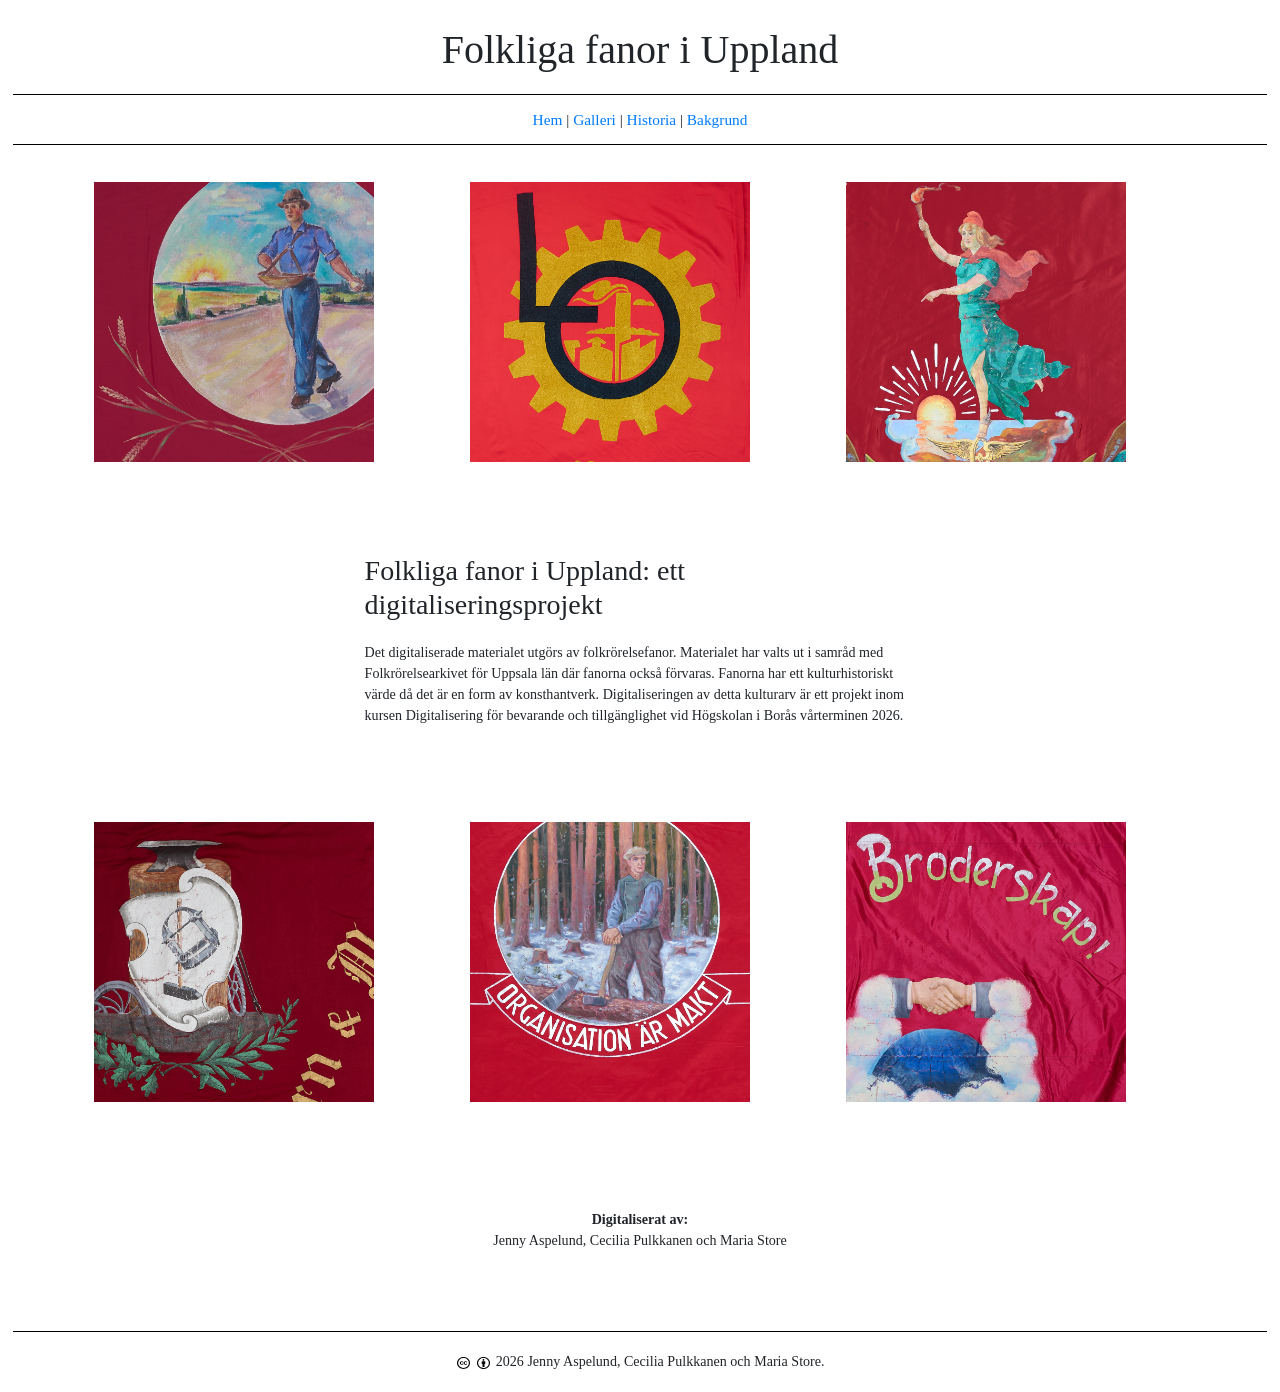
<file: docs/index.html>
<!DOCTYPE HTML>
<html lang="en" xml:lang="en">
   <head>
      <meta http-equiv="Content-Type" content="text/html; charset=UTF-8">
      <title> Fanor i Uppland: om projektet </title>
      <link rel="stylesheet"
         href="https://stackpath.bootstrapcdn.com/bootstrap/4.3.1/css/bootstrap.min.css"
         integrity="sha384-ggOyR0iXCbMQv3Xipma34MD+dH/1fQ784/j6cY/iJTQUOhcWr7x9JvoRxT2MZw1T"
         crossorigin="anonymous">
      <link rel="stylesheet" href="assets/css/main.css">
     
   </head>
   <body>
      <header>
         <h1>Folkliga fanor i Uppland</h1>
      </header>
      <nav id="sitenav"><a href="index.html">Hem</a> | 
         <a href="galleri.html">Galleri</a> | 
         <a href="historia.html">Historia</a> |
         <a href="bakgrund.html">Bakgrund</a>
      </nav>
      <main id="manuscript">
         <div class="container">
            <div class="row">
               <div class="column-33">
                  <img src="assets/img/documents/fana01-almunge.detalj.jpg" class="thumbnail"
                     alt="Bild av en fana">
               </div>
               <div class="column-33">
                  <img src="assets/img/documents/fana07-uppsala-fabriks.detalj.jpg" class="thumbnail"
                     alt="Bild av en fana"
                  >
               </div>
              
               <div class="column-33">
                  <img src="assets/img/documents/fana08-uppsala-jarnvag.detalj.jpg" class="thumbnail"
                     alt="Bild av en fana"
                  >
               </div>
            </div>
            <br>
            <br> 
            <div class="row">
               <div class="column-25"></div>
               <div class="column">
                  <h3>Folkliga fanor i Uppland: ett digitaliseringsprojekt</h3>
                  <p>Det digitaliserade materialet utgörs av folkrörelsefanor. Materialet har valts ut i samråd med Folkrörelsearkivet för Uppsala län där fanorna också förvaras. Fanorna har ett kulturhistoriskt värde då det är en form av konsthantverk. Digitaliseringen av detta kulturarv är ett projekt inom kursen Digitalisering för bevarande och tillgänglighet vid Högskolan i Borås vårterminen 2026.</p>
               </div>
               <div class="column-25"></div>
            </div>
            <br>
            <br>
            <div class="row">
               <div class="column-33">
                  <img src="assets/img/documents/fana02-enkoping.detalj.jpg" class="thumbnail"
                     alt="Bild av en fana">
               </div>
               <div class="column-33">
                  <img src="assets/img/documents/fana06-soderfors.detalj.jpg" class="thumbnail"
                     alt="Bild av en fana">
               </div>
               <div class="column-33">
                  <img src="assets/img/documents/fana09-uppsala-jarnvag.detalj.jpg" class="thumbnail"
                     alt="Bild av en fana">
               </div>
            </div>
            <div class="row">
               <div class="column-33"></div>
               <div class="column-33">
                  
               </div>
               <div class="column-33"></div>
            </div>
            <div class="row">
               <div class="col-sm">
                  <article id="details">
      
                     <p><strong>Digitaliserat av:</strong><br>Jenny Aspelund, Cecilia Pulkkanen och Maria Store</p>
                  </article>
               </div>
            </div>
         </div>
      </main>
      <footer>
         <div class="row" id="footer">
            <div class="col-sm copyright">
               <div class="copyright_logos">
                  <a href="https://creativecommons.org/licenses/by/4.0/legalcode">
                     <img src="assets/img/logos/cc.svg" class="copyright_logo"
                        alt="Creative Commons License">
                     <img src="assets/img/logos/by.svg" class="copyright_logo"
                        alt="Attribution 4.0 International">
                  </a>
               </div>
               <div class="copyright_text"> 2026 Jenny Aspelund, Cecilia Pulkkanen och Maria Store.
               </div>
            </div>
         </div>
      </footer>
      <script src="https://code.jquery.com/jquery-3.3.1.slim.min.js" integrity="sha384-q8i/X+965DzO0rT7abK41JStQIAqVgRVzpbzo5smXKp4YfRvH+8abtTE1Pi6jizo" crossorigin="anonymous"></script>
      <script src="https://cdn.jsdelivr.net/npm/popper.js@1.14.3/dist/umd/popper.min.js" integrity="sha384-ZMP7rVo3mIykV+2+9J3UJ46jBk0WLaUAdn689aCwoqbBJiSnjAK/l8WvCWPIPm49" crossorigin="anonymous"></script>
      <script src="https://cdn.jsdelivr.net/npm/bootstrap@4.1.3/dist/js/bootstrap.min.js" integrity="sha384-ChfqqxuZUCnJSK3+MXmPNIyE6ZbWh2IMqE241rYiqJxyMiZ6OW/JmZQ5stwEULTy" crossorigin="anonymous"></script>
   </body>
</html>
</file>
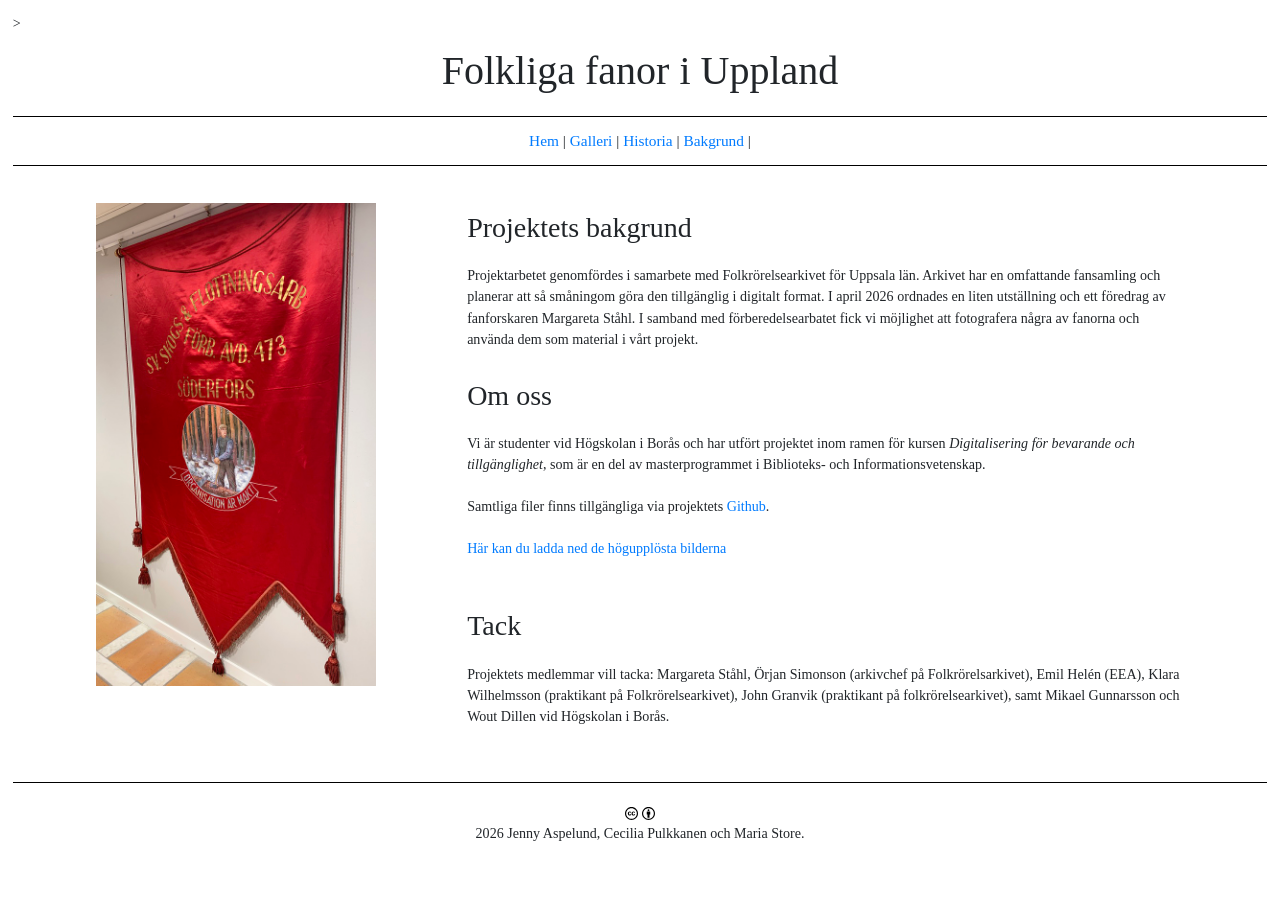
<file: docs/bakgrund.html>
<!DOCTYPE HTML><html lang="en" xml:lang="en">
   <head>
      <meta http-equiv="Content-Type" content="text/html; charset=UTF-8">
      <title>
                    
                    Folkliga fanor i Uppland
                </title>
      <link rel="stylesheet"
         href="https://stackpath.bootstrapcdn.com/bootstrap/4.3.1/css/bootstrap.min.css"
         integrity="sha384-ggOyR0iXCbMQv3Xipma34MD+dH/1fQ784/j6cY/iJTQUOhcWr7x9JvoRxT2MZw1T"
         crossorigin="anonymous">
      <link rel="stylesheet" href="assets/css/main.css">>
   </head>
   <body>
      <header>
         <h1>Folkliga fanor i Uppland</h1>
      </header>
      <nav id="sitenav"><a href="index.html">Hem</a> |
         <a href="galleri.html">Galleri</a> |
         <a href="historia.html">Historia</a> |
         <a href="bakgrund.html">Bakgrund</a> |
         </nav>
      <main>
         <div class="container">
            <div class="row">
               <div class="col-">
                  
               </div>
               <div class="col-md">
                  
               </div>
            </div>
            <div class="row">
               <div class="col-md-4">
                  <article><img class="thumbnail" src="assets/img/documents/fanvisning.jpg" title="fanvisning.jpg" alt="&#xA;               A photograph of a banner.&#xA;            "></article>
               </div>
               <div class="col-md-8">
                  <article class="transcription">
                     
                        <h3>Projektets bakgrund</h3>
                        <p>Projektarbetet genomfördes i samarbete med Folkrörelsearkivet för Uppsala län. Arkivet har en omfattande fansamling och planerar att så småningom göra den tillgänglig i digitalt format. I april 2026 ordnades en liten utställning och ett föredrag av fanforskaren Margareta Ståhl. I samband med förberedelsearbatet fick vi möjlighet att fotografera några av fanorna och använda dem som material i vårt projekt.  
                           
                        <h3>Om oss </h3>
                        <p>Vi är studenter vid Högskolan i Borås och har utfört projektet inom ramen för kursen <em>Digitalisering för bevarande och tillgänglighet</em>, som är en del av masterprogrammet i Biblioteks- och Informationsvetenskap. <br /><br /> 
                           Samtliga filer finns tillgängliga via projektets <a href="https://github.com/jennyaspelund/Digitisering-av-fanor">Github</a>.
                           <br>
                           <br>
                           <a href="https://github.com/jennyaspelund/Digitisering-av-fanor">Här kan du ladda ned de högupplösta bilderna</a> 
                           <br>
                           <br>
                         
                     <h3>Tack</h3>
                     <p>Projektets medlemmar vill tacka:
                           Margareta Ståhl, Örjan Simonson (arkivchef på Folkrörelsarkivet), Emil Helén (EEA), Klara Wilhelmsson (praktikant på Folkrörelsearkivet), John Granvik (praktikant på folkrörelsearkivet), samt Mikael Gunnarsson och Wout Dillen vid Högskolan i Borås. 
                        </p>
                     </article>
               </div>
            </div>
            <div class="row">
               <div class="col-">
                  
               </div>
            </div>
         </div>
      </main>
      <footer>
         <div class="row" id="footer">
            <div class="col-sm copyright">
               <div><a href="https://creativecommons.org/licenses/by/4.0/legalcode"><img src="assets/img/logos/cc.svg" class="copyright_logo" alt="Creative Commons License"><img src="assets/img/logos/by.svg" class="copyright_logo" alt="Attribution 4.0 International"></a></div>
               <div>
                  2026 Jenny Aspelund, Cecilia Pulkkanen och Maria Store.
                  </div>
            </div>
         </div>
      </footer><script src="https://code.jquery.com/jquery-3.3.1.slim.min.js" integrity="sha384-q8i/X+965DzO0rT7abK41JStQIAqVgRVzpbzo5smXKp4YfRvH+8abtTE1Pi6jizo" crossorigin="anonymous"></script><script src="https://cdn.jsdelivr.net/npm/popper.js@1.14.3/dist/umd/popper.min.js" integrity="sha384-ZMP7rVo3mIykV+2+9J3UJ46jBk0WLaUAdn689aCwoqbBJiSnjAK/l8WvCWPIPm49" crossorigin="anonymous"></script><script src="https://cdn.jsdelivr.net/npm/bootstrap@4.1.3/dist/js/bootstrap.min.js" integrity="sha384-ChfqqxuZUCnJSK3+MXmPNIyE6ZbWh2IMqE241rYiqJxyMiZ6OW/JmZQ5stwEULTy" crossorigin="anonymous"></script></body>
</html>
</file>
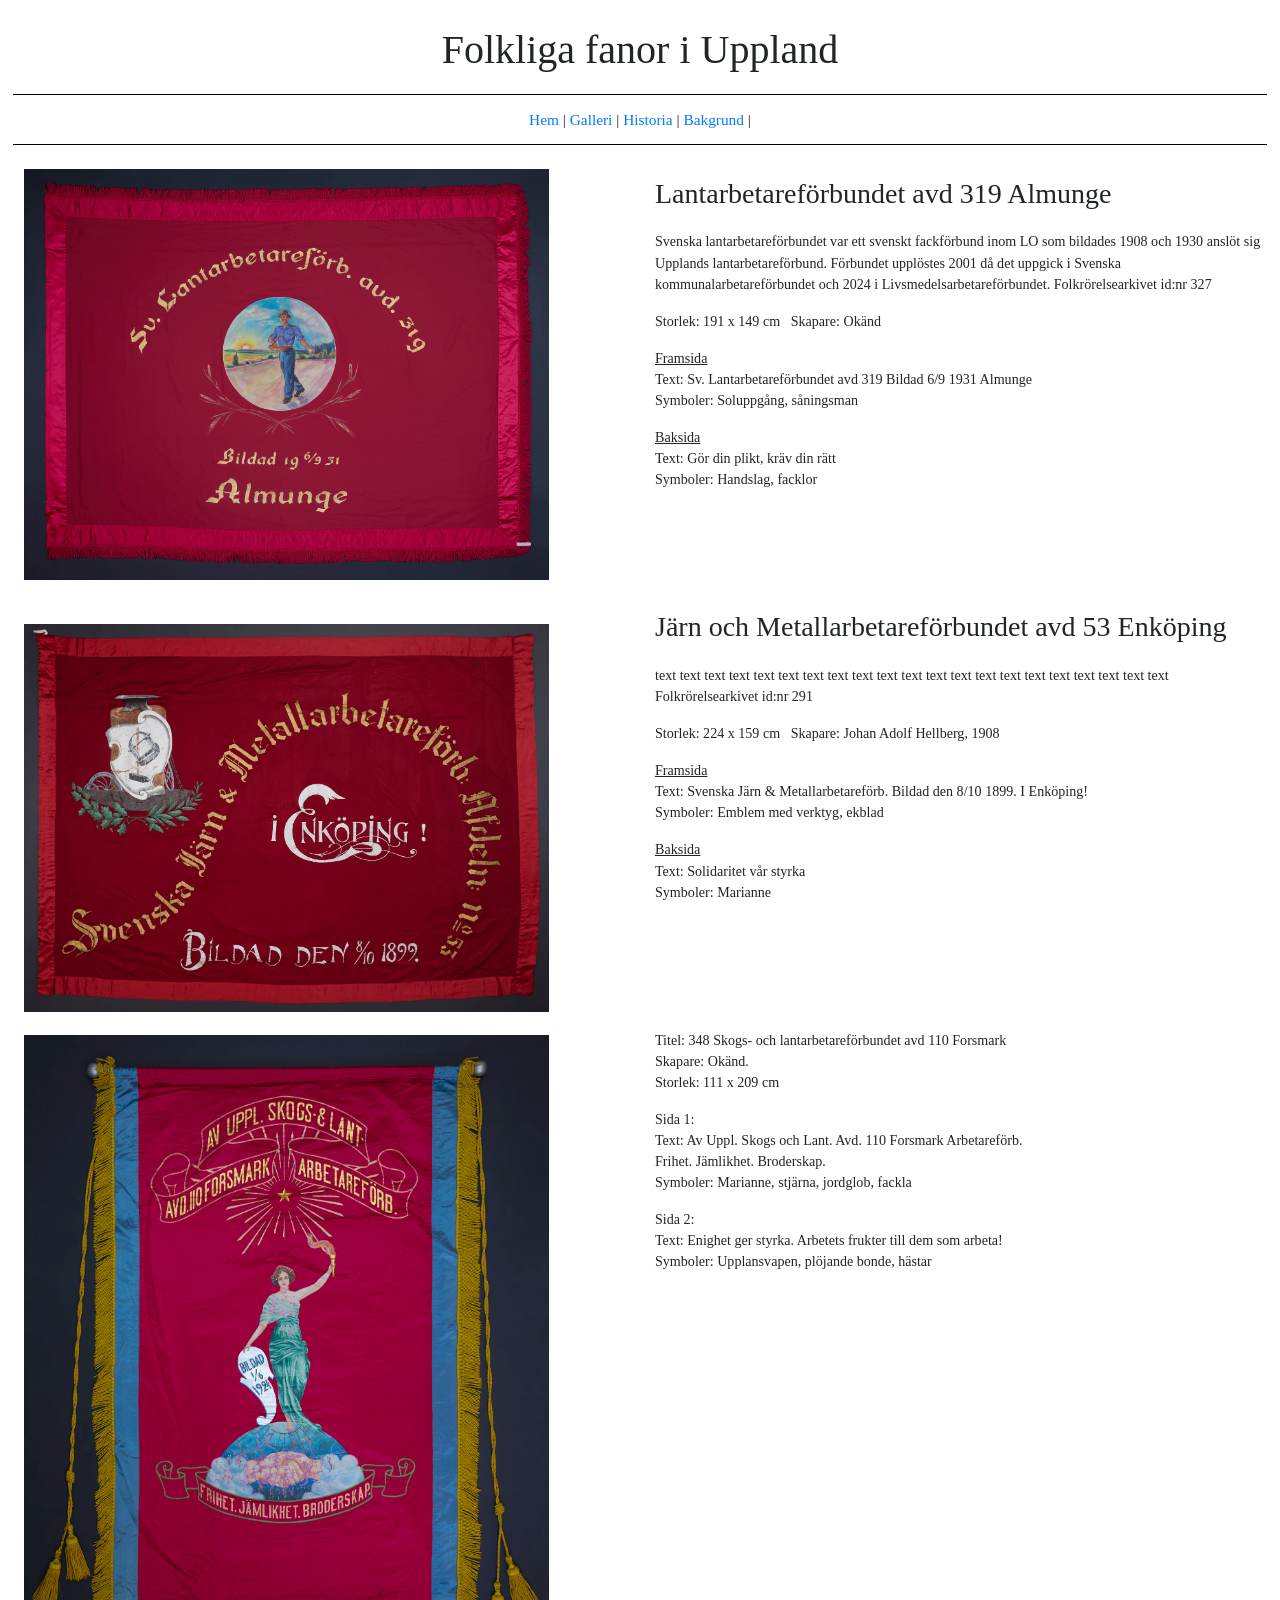
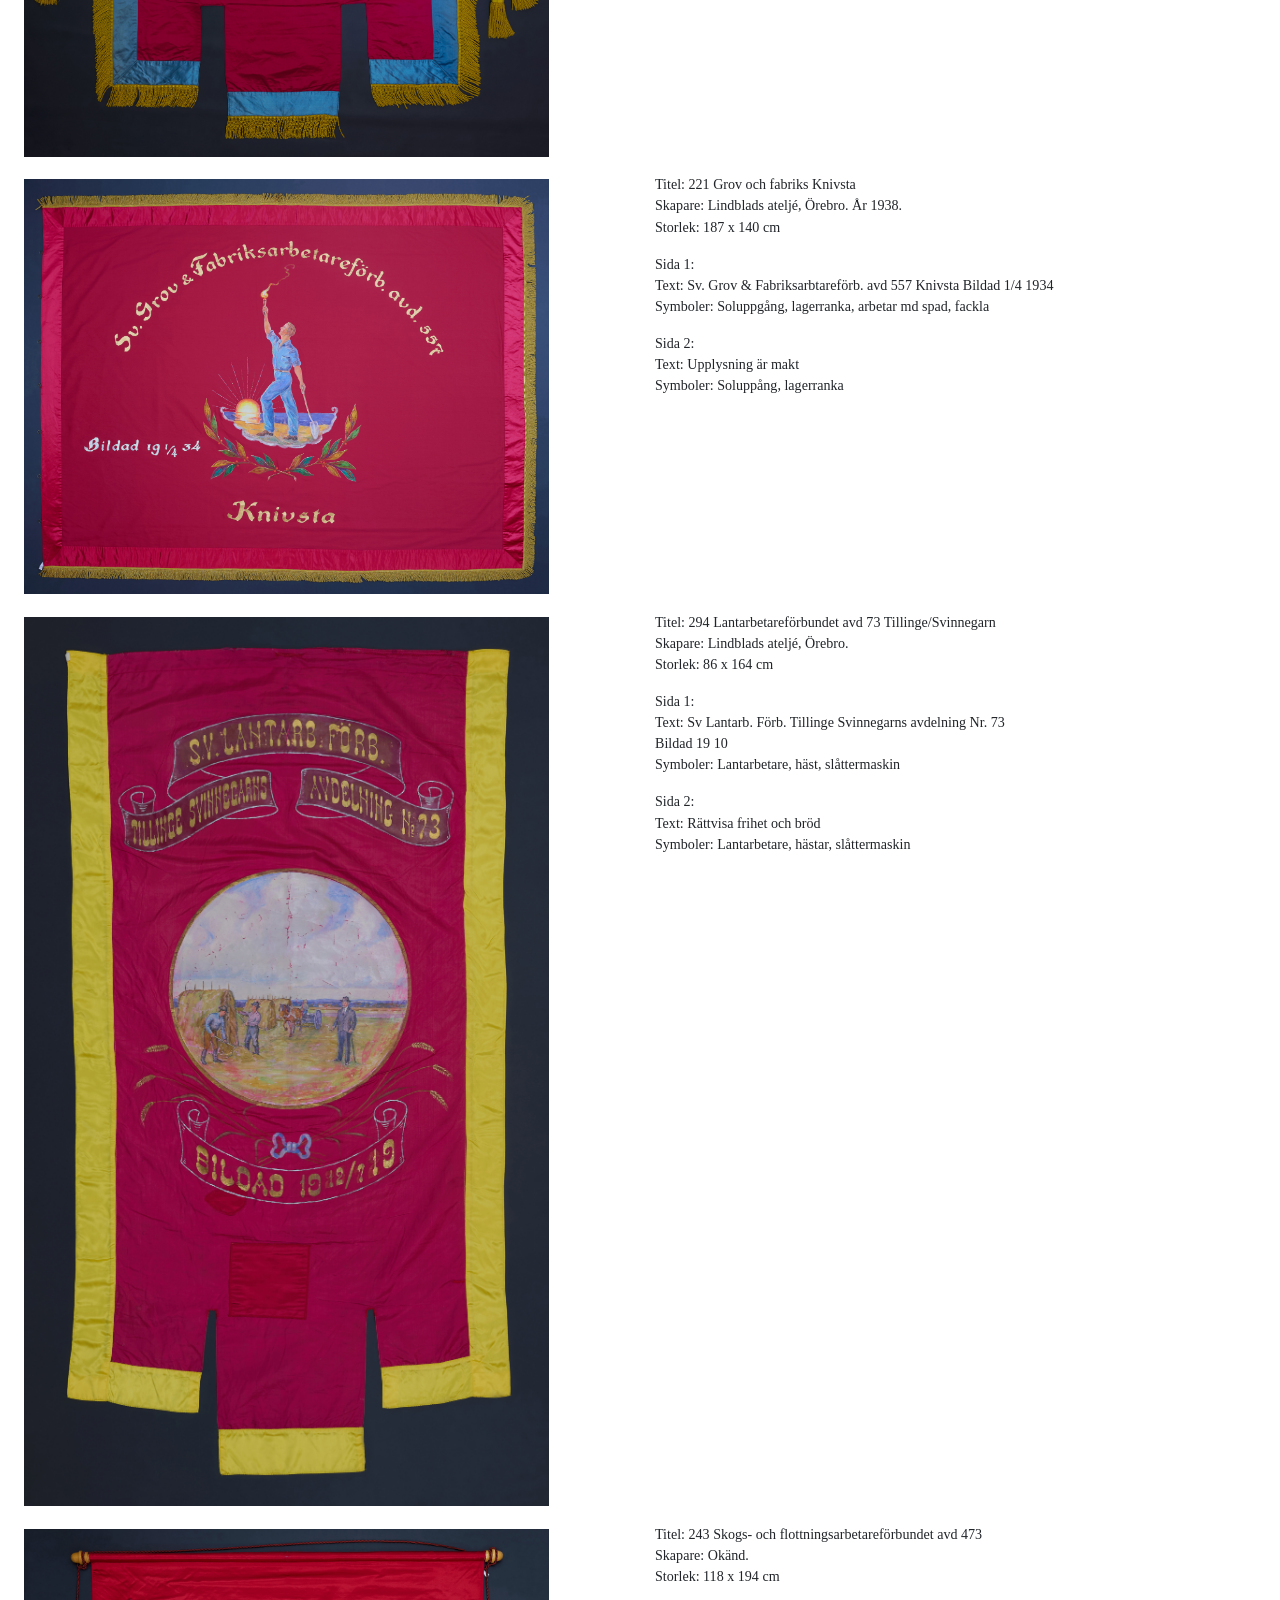
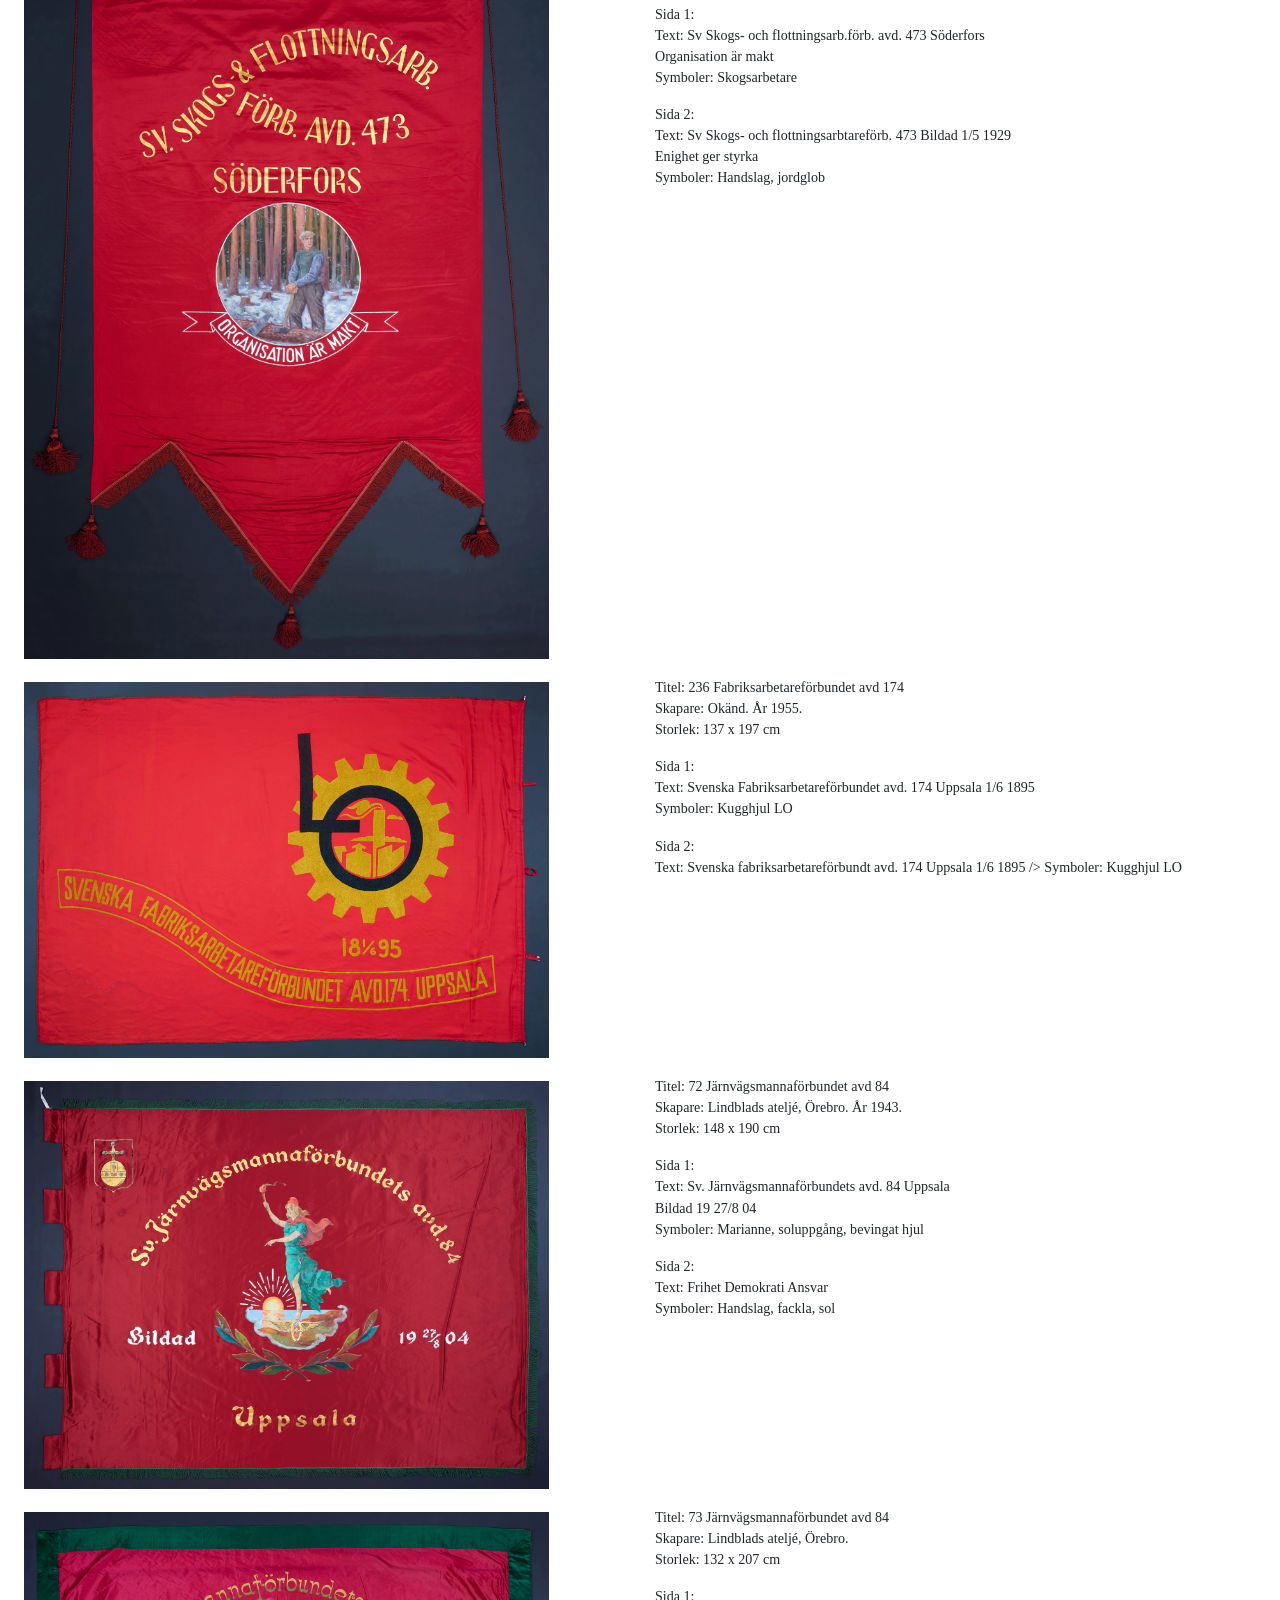
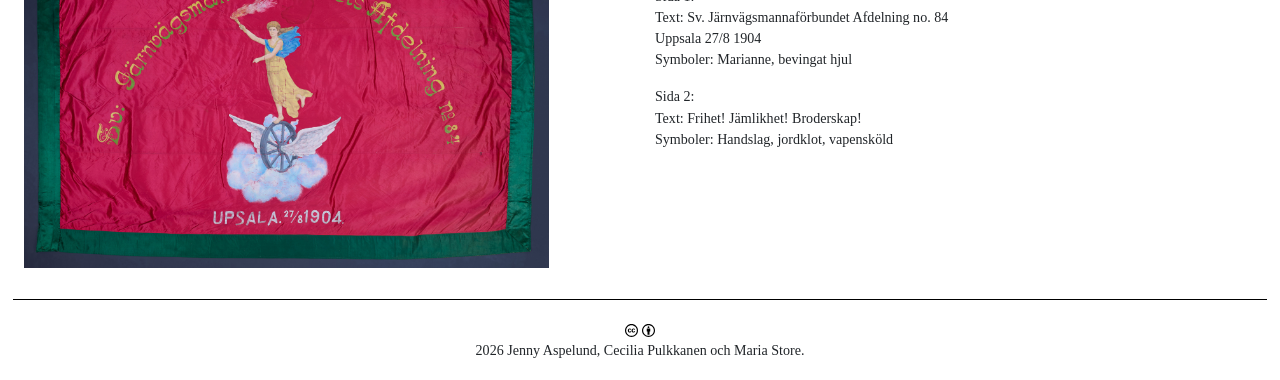
<file: docs/galleri.html>
<!DOCTYPE HTML><html lang="en" xml:lang="en">
   <head>
      <meta http-equiv="Content-Type" content="text/html; charset=UTF-8">
      <title>
                    
                    Folkliga fanor i Uppland
                </title>
      <link rel="stylesheet"
         href="https://stackpath.bootstrapcdn.com/bootstrap/4.3.1/css/bootstrap.min.css"
         integrity="sha384-ggOyR0iXCbMQv3Xipma34MD+dH/1fQ784/j6cY/iJTQUOhcWr7x9JvoRxT2MZw1T"
         crossorigin="anonymous">
      <link rel="stylesheet" href="assets/css/main.css">
   </head>
   <body>
      <header>
         <h1>Folkliga fanor i Uppland</h1>
      </header>
      <nav id="sitenav"><a href="index.html">Hem</a> |
         <a href="galleri.html">Galleri</a> |
         <a href="historia.html">Historia</a> |
         <a href="bakgrund.html">Bakgrund</a> |
         </nav>
      <main id="manuscript">
         <div class="container">
                        </div>
            <div class="row">
               <div class="col-sm">
                  
                  <article><img id="myImage0" class="img-full"
                        src="assets/img/documents/fana01a-almunge-medium.jpg"
                        title="fana01a-almunge"
                        alt="A photograph of a banner"
                        onclick="this.src = this.src.includes('01a-') ? 'assets/img/documents/fana01b-almunge-medium.jpg'
                        : 'assets/img/documents/fana01a-almunge-medium.jpg';">
                   </article>
               </div>
               <div class="col-sm">
                  <h3>Lantarbetareförbundet avd 319 Almunge</h3>
                  <article class="transcription">
                  <p>Svenska lantarbetareförbundet var ett svenskt fackförbund inom LO som bildades 1908 och 1930 anslöt sig Upplands lantarbetareförbund. Förbundet upplöstes 2001 då det uppgick i Svenska kommunalarbetareförbundet och 2024 i Livsmedelsarbetareförbundet.
                  Folkrörelsearkivet id:nr 327<p/>
                  <p>Storlek: 191 x 149 cm &nbsp;&nbsp;Skapare: Okänd</p>                     
                  <p><u>Framsida</u><br /> 
                  Text: Sv. Lantarbetareförbundet avd 319 Bildad 6/9 1931 Almunge<br />
                   Symboler: Soluppgång, såningsman </p>
                   <p><u>Baksida</u><br />
                   Text: Gör din plikt, kräv din rätt<br />
                   Symboler: Handslag, facklor</p>
 
                   </article>
               </div>
            </div>
            
            
            <div class="row">
               <div class="col-sm">
                    <article><img id="myImage1" class="img-full"
                        src="assets/img/documents/fana02a-enkoping-medium.jpg"
                        title="fana02a-enkoping"
                        alt="A photograph of a banner"
                        onclick="this.src = this.src.includes('02a-') ? 'assets/img/documents/fana02b-enkoping-medium.jpg'
                        : 'assets/img/documents/fana02a-enkoping-medium.jpg';">
                    </article>
               </div>
               <div class="col-sm">
                  <h3>Järn och Metallarbetareförbundet avd 53 Enköping</h3>
                  <article class="transcription">
                  <p>text text text text text text text text text text text text text text text text text text text text text
                  Folkrörelsearkivet id:nr 291<p/>
                  <p>Storlek: 224 x 159 cm &nbsp;&nbsp;Skapare: Johan Adolf Hellberg, 1908</p>                     
                  <p><u>Framsida</u><br /> 
                  Text: Svenska Järn & Metallarbetareförb. Bildad den 8/10 1899. I Enköping!<br />
                   Symboler: Emblem med verktyg, ekblad </p>
                   <p><u>Baksida</u><br />
                  Text: Solidaritet vår styrka<br />
                   Symboler: Marianne</p>

                  </article>
               </div>
            </div>
            
            <div class="row">
               <div class="col-sm">
                  <article><img id="myImage2" class="img-full"
                        src="assets/img/documents/fana03a-forsmark-medium.jpg"
                        title="fana03a-forsmark"
                        alt="A photograph of a banner"
                        onclick="this.src = this.src.includes('03a-') ? 'assets/img/documents/fana03b-forsmark-medium.jpg'
                        : 'assets/img/documents/fana03a-forsmark-medium.jpg';">
                   </articla>
               </div>
               <div class="col-sm">
                  <article class="transcription">
                     
                     <p>
                        Titel: 348 Skogs- och lantarbetareförbundet avd 110 Forsmark<br />
                        Skapare: Okänd.<br />
                        Storlek: 111 x 209 cm
                     </p>
                     <p>
                        Sida 1:<br />
                        Text: Av Uppl. Skogs och Lant. Avd. 110 Forsmark Arbetareförb.<br />
                        Frihet. Jämlikhet. Broderskap.<br />
                        Symboler: Marianne, stjärna, jordglob, fackla
                        
                     </p>
                     <p>
                        Sida 2:<br/>
                        Text: Enighet ger styrka. Arbetets frukter till dem som arbeta!<br />
                        Symboler: Upplansvapen, plöjande bonde, hästar
                     </p>
                     
                  </article>
               </div>
            </div>
            
            <div class="row">
               <div class="col-sm">
                  <article><img id="myImage3" class="img-full"
                        src="assets/img/documents/fana04a-knivsta-medium.jpg"
                        title="fana04a-knivsta"
                        alt="A photograph of a banner"
                        onclick="this.src = this.src.includes('04a-') ? 'assets/img/documents/fana04b-knivsta-medium.jpg'
                        : 'assets/img/documents/fana04a-knivsta-medium.jpg';">
                  </article>
               </div>
               <div class="col-sm">
                  <article class="transcription">
                     
                     <p>
                        Titel: 221 Grov och fabriks Knivsta<br />
                        Skapare: Lindblads ateljé, Örebro. År 1938.<br />
                        Storlek: 187 x 140 cm
                     </p>
                     <p>
                        Sida 1:<br />
                        Text: Sv. Grov & Fabriksarbtareförb. avd 557 Knivsta Bildad 1/4 1934<br />
                        Symboler: Soluppgång, lagerranka, arbetar md spad, fackla
                        
                     </p>
                     <p>
                        Sida 2:<br/>
                        Text: Upplysning är makt<br />
                        Symboler: Soluppång, lagerranka
                     </p>
                     
                  </article>
               </div>
            </div>
            
            <div class="row">
               <div class="col-sm">
                  <article><img id="myImage4" class="img-full"
                        src="assets/img/documents/fana05a-svinnegarn-medium.jpg"
                        title="fana05a-svinnegarn"
                        alt="A photograph of a banner"
                        onclick="this.src = this.src.includes('05a-') ? 'assets/img/documents/fana05b-svinnegarn-medium.jpg'
                        : 'assets/img/documents/fana05a-svinnegarn-medium.jpg';">
                   </article>
               </div>
               <div class="col-sm">
                  <article class="transcription">
                     
                     <p>
                        Titel: 294 Lantarbetareförbundet avd 73 Tillinge/Svinnegarn<br />
                        Skapare: Lindblads ateljé, Örebro.<br />
                        Storlek: 86 x 164 cm
                     </p>
                     <p>
                        Sida 1:<br />
                        Text: Sv Lantarb. Förb. Tillinge Svinnegarns avdelning Nr. 73<br />
                        Bildad 19  10<br />
                        Symboler: Lantarbetare, häst, slåttermaskin
                        
                     </p>
                     <p>
                        Sida 2:<br/>
                        Text: Rättvisa frihet och bröd<br />
                        Symboler: Lantarbetare, hästar, slåttermaskin
                     </p>
                     
                  </article>
               </div>
            </div>
            
            <div class="row">
               <div class="col-sm">
                  <article><img id="myImage5" class="img-full"
                        src="assets/img/documents/fana06a-soderfors-medium.jpg"
                        title="fana06a-soderfors"
                        alt="A photograph of a banner"
                        onclick="this.src = this.src.includes('06a-') ? 'assets/img/documents/fana06b-soderfors-medium.jpg'
                        : 'assets/img/documents/fana06a-soderfors-medium.jpg';">
                   </article>
               </div>
               <div class="col-sm">
                  <article class="transcription">
                     
                     <p>
                        Titel: 243 Skogs- och flottningsarbetareförbundet avd 473<br />
                        Skapare: Okänd.<br />
                        Storlek: 118 x 194 cm
                     </p>
                     <p>
                        Sida 1:<br />
                        Text: Sv Skogs- och flottningsarb.förb. avd. 473 Söderfors<br />
                        Organisation är makt<br />
                        Symboler: Skogsarbetare
                        
                     </p>
                     <p>
                        Sida 2:<br/>
                        Text: Sv Skogs- och flottningsarbtareförb. 473 Bildad 1/5 1929<br />
                        Enighet ger styrka<br />
                        Symboler: Handslag, jordglob
                     
                     </p>
                  </article>
               </div>
            </div>
            
            <div class="row">
               <div class="col-sm">
                  <article><img id="myImage6" class="img-full"
                        src="assets/img/documents/fana07a-uppsala-fabriks-medium.jpg"
                        title="fana07a-uppsala-fabriks"
                        alt="A photograph of a banner"
                        onclick="this.src = this.src.includes('07a-') ? 'assets/img/documents/fana07b-uppsala-fabriks-medium.jpg'
                        : 'assets/img/documents/fana07a-uppsala-fabriks-medium.jpg';">
                   </article>
               </div>
               <div class="col-sm">
                  <article class="transcription">
                     
                     <p>
                        Titel: 236 Fabriksarbetareförbundet avd 174<br />
                        Skapare: Okänd. År 1955.<br />  
                        Storlek: 137 x 197 cm
                     </p>
                     <p>
                        Sida 1:<br />
                        Text: Svenska Fabriksarbetareförbundet avd. 174 Uppsala 1/6 1895<br />
                        Symboler: Kugghjul LO
                        
                     </p>
                     <p>
                        Sida 2:<br/>
                        Text: Svenska fabriksarbetareförbundt avd. 174 Uppsala 1/6 1895 />
                        Symboler: Kugghjul LO
                     </p>
                     
                  </article>
               </div>
            </div>
            
            <div class="row">
               <div class="col-sm">
                  <article><img id="myImage7" class="img-full"
                        src="assets/img/documents/fana08a-uppsala-jarnvag-medium.jpg"
                        title="fana08a-uppsala-jarnvag"
                        alt="A photograph of a banner"
                        onclick="this.src = this.src.includes('08a-') ? 'assets/img/documents/fana08b-uppsala-jarnvag-medium.jpg'
                        : 'assets/img/documents/fana08a-uppsala-jarnvag-medium.jpg';">
                   </article>
               </div>
               <div class="col-sm">
                  <article class="transcription">
                     
                     <p>
                        Titel: 72 Järnvägsmannaförbundet avd 84<br />
                        Skapare: Lindblads ateljé, Örebro. År 1943.<br />
                        Storlek: 148 x 190 cm
                     </p>
                     <p>
                        Sida 1:<br />
                        Text: Sv. Järnvägsmannaförbundets avd. 84 Uppsala<br />
                        Bildad 19 27/8 04<br />
                        Symboler: Marianne, soluppgång, bevingat hjul
                        
                     </p>
                     <p>
                        Sida 2:<br/>
                        Text: Frihet Demokrati Ansvar <br />
                        Symboler: Handslag, fackla, sol
                     </p>
                     
                    
                     
                  </article>
               </div>
            </div>
            
            <div class="row">
               <div class="col-sm">
                  <article><img id="myImage8" class="img-full"
                        src="assets/img/documents/fana09a-uppsala-jarnvag-medium.jpg"
                        title="fana09a-uppsala-jarnvag"
                        alt="A photograph of a banner"
                        onclick="this.src = this.src.includes('09a-') ? 'assets/img/documents/fana09b-uppsala-jarnvag-medium.jpg'
                        : 'assets/img/documents/fana09a-uppsala-jarnvag-medium.jpg';">
                   </article>
               </div>
               <div class="col-sm">
                  <article class="transcription">  
                     
                     <p>
                        Titel: 73 Järnvägsmannaförbundet avd 84<br />
                        Skapare: Lindblads ateljé, Örebro.<br />
                        Storlek: 132 x 207 cm
                     </p>
                     <p>
                        Sida 1:<br />
                        Text: Sv. Järnvägsmannaförbundet Afdelning no. 84<br />
                        Uppsala 27/8 1904<br />
                        Symboler: Marianne, bevingat hjul
                        
                     </p>
                     <p>
                        Sida 2:<br/>
                        Text: Frihet! Jämlikhet! Broderskap!<br />
                        Symboler: Handslag, jordklot, vapensköld
                     </p>  
                    
                     </article>
               </div>
            </div>
         </div>
      </main>
     
      
      <footer>
         <div class="row" id="footer">
            <div class="col-sm copyright">
               <div><a href="https://creativecommons.org/licenses/by/4.0/legalcode"><img src="assets/img/logos/cc.svg" class="copyright_logo" alt="Creative Commons License"><img src="assets/img/logos/by.svg" class="copyright_logo" alt="Attribution 4.0 International"></a></div>
               <div>
                  2026 Jenny Aspelund, Cecilia Pulkkanen och Maria Store.
                  </div>
            </div>
         </div>
      </footer><script src="https://code.jquery.com/jquery-3.3.1.slim.min.js" integrity="sha384-q8i/X+965DzO0rT7abK41JStQIAqVgRVzpbzo5smXKp4YfRvH+8abtTE1Pi6jizo" crossorigin="anonymous"></script><script src="https://cdn.jsdelivr.net/npm/popper.js@1.14.3/dist/umd/popper.min.js" integrity="sha384-ZMP7rVo3mIykV+2+9J3UJ46jBk0WLaUAdn689aCwoqbBJiSnjAK/l8WvCWPIPm49" crossorigin="anonymous"></script><script src="https://cdn.jsdelivr.net/npm/bootstrap@4.1.3/dist/js/bootstrap.min.js" integrity="sha384-ChfqqxuZUCnJSK3+MXmPNIyE6ZbWh2IMqE241rYiqJxyMiZ6OW/JmZQ5stwEULTy" crossorigin="anonymous"></script>

   </body>
</html>
</file>
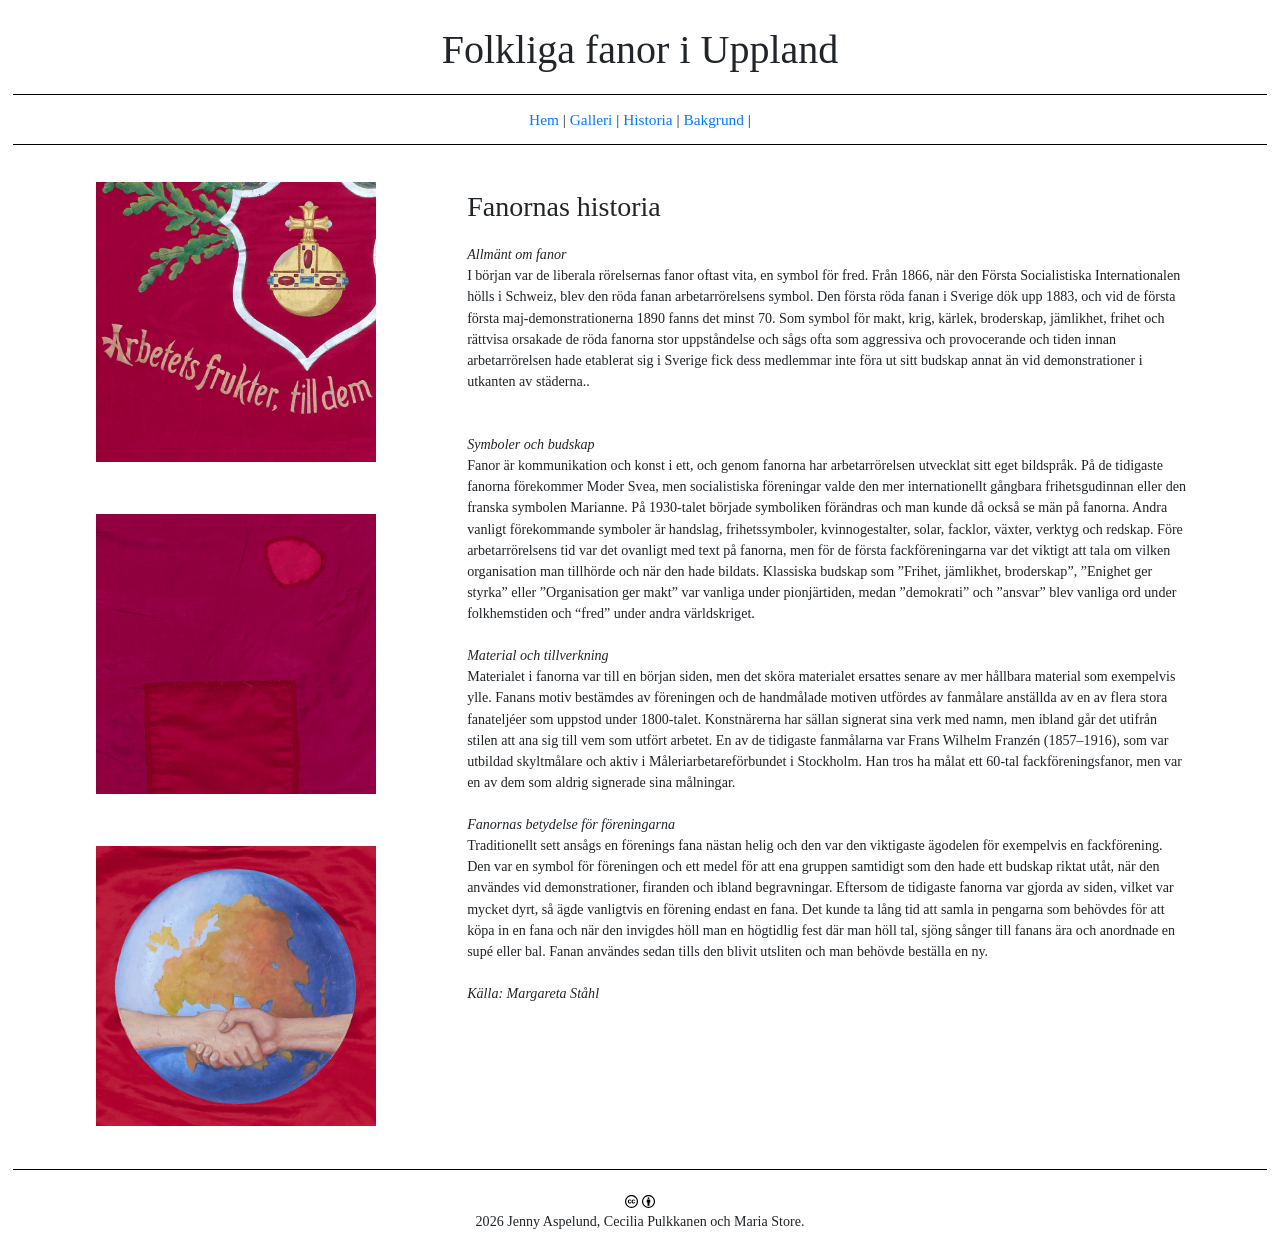
<file: docs/historia.html>
<!DOCTYPE HTML><html lang="en" xml:lang="en">
   <head>
      <meta http-equiv="Content-Type" content="text/html; charset=UTF-8">
      <title>
                    
                    Folkliga fanor i Uppland
                </title>
      <link rel="stylesheet"
         href="https://stackpath.bootstrapcdn.com/bootstrap/4.3.1/css/bootstrap.min.css"
         integrity="sha384-ggOyR0iXCbMQv3Xipma34MD+dH/1fQ784/j6cY/iJTQUOhcWr7x9JvoRxT2MZw1T"
         crossorigin="anonymous">
      <link rel="stylesheet" href="assets/css/main.css">
   </head>
   <body>
      <header>
         <h1>Folkliga fanor i Uppland</h1>
      </header>
      <nav id="sitenav"><a href="index.html">Hem</a> |
         <a href="galleri.html">Galleri</a> |
         <a href="historia.html">Historia</a> |
         <a href="bakgrund.html">Bakgrund</a> |
         </nav>
      <main id="manuscript">
         <div class="container">
            <div class="row">
               <div class="col-">
                  
               </div>
               <div class="col-md">
                  
               </div>
            </div>
            <div class="row">
               <div class="col-md-4">
                  <article><img class="thumbnail" src="assets/img/documents/fana03b-forsmark-detalj.jpg" title="fana03-forsmark-detalj.jpg" alt="&#xA;               A photograph of a banner.&#xA;            "></article>
                  <br>
                  <br>
                  <article><img class="thumbnail" src="assets/img/documents/fana05b-svinnegarn-detalj.jpg" title="fana05b-svinnegarn-detalj.jpg" alt="&#xA;               A photograph of a banner.&#xA;            "></article>
                  <br>
                  <br>
                  <article><img class="thumbnail" src="assets/img/documents/fana06b-soderfors-detalj.jpg" title="fana06b-soderfors-detalj.jpg" alt="&#xA;               A photograph of a banner.&#xA;            "></article>
            </div>
               
               
               <div class="col-md-8">
                  <article class="transcription">
                     <h3>Fanornas historia</h3>
                     
                     <p><em>Allmänt om fanor</em><br />
                  
                        I början var de liberala rörelsernas fanor oftast vita, en symbol för fred. Från 1866, när den Första Socialistiska Internationalen hölls i Schweiz, blev den röda fanan arbetarrörelsens symbol. Den första röda fanan i Sverige dök upp 1883, och vid de första första maj-demonstrationerna 1890 fanns det minst 70. Som symbol för makt, krig, kärlek, broderskap, jämlikhet, frihet och rättvisa orsakade de röda fanorna stor uppståndelse och sågs ofta som aggressiva och provocerande och tiden innan arbetarrörelsen hade etablerat sig i Sverige fick dess medlemmar inte föra ut sitt budskap annat än vid demonstrationer i utkanten av städerna..<br />
                        <br>
                        <br>
                        <em>Symboler och budskap</em><br />
                      
                        Fanor är kommunikation och konst i ett, och genom fanorna har arbetarrörelsen utvecklat sitt eget bildspråk. På de tidigaste fanorna förekommer Moder Svea, men socialistiska föreningar valde den mer internationellt gångbara frihetsgudinnan eller den franska symbolen Marianne. På 1930-talet började symboliken förändras och man kunde då också se män på fanorna. Andra vanligt förekommande symboler är handslag, frihetssymboler, kvinnogestalter, solar, facklor, växter, verktyg och redskap. Före arbetarrörelsens tid var det ovanligt med text på fanorna, men för de första fackföreningarna var det viktigt att tala om vilken organisation man tillhörde och när den hade bildats. Klassiska budskap som ”Frihet, jämlikhet, broderskap”, ”Enighet ger styrka” eller ”Organisation ger makt” var vanliga under pionjärtiden, medan ”demokrati” och ”ansvar” blev vanliga ord under folkhemstiden och “fred” under andra världskriget.
                        <br>
                        <br>
                        <em>Material och tillverkning</em><br />
                       
                        Materialet i fanorna var till en början siden, men det sköra materialet ersattes senare av mer hållbara material som exempelvis ylle. Fanans motiv bestämdes av föreningen och de handmålade motiven utfördes av fanmålare anställda av en av flera stora fanateljéer som uppstod under 1800-talet. Konstnärerna har sällan signerat sina verk med namn, men ibland går det utifrån stilen att ana sig till vem som utfört arbetet. En av de tidigaste fanmålarna var Frans Wilhelm Franzén (1857–1916), som var utbildad skyltmålare och aktiv i Måleriarbetareförbundet i Stockholm. Han tros ha målat ett 60-tal fackföreningsfanor, men var en av dem som aldrig signerade sina målningar.
                        <br>
                        <br>
                        <em>Fanornas betydelse för föreningarna</em><br />
                                          
                        Traditionellt sett ansågs en förenings fana nästan helig och den var den viktigaste ägodelen för exempelvis en fackförening. Den var en symbol för föreningen och ett medel för att ena gruppen samtidigt som den hade ett budskap riktat utåt, när den användes vid demonstrationer, firanden och ibland begravningar. Eftersom de tidigaste fanorna var gjorda av siden, vilket var mycket dyrt, så ägde vanligtvis en förening endast en fana. Det kunde ta lång tid att samla in pengarna som behövdes för att köpa in en fana och när den invigdes höll man en högtidlig fest där man höll tal, sjöng sånger till fanans ära och anordnade en supé eller bal. Fanan användes sedan tills den blivit utsliten och man behövde beställa en ny.
                        <br>
                        <br>
                        <em>Källa: Margareta Ståhl</em>
                       
                     </p>
                     
                     </article>
               </div>
            </div>
            <div class="row">
               <div class="col-">
                  
               </div>
            </div>
         </div>
      </main>
      <footer>
         <div class="row" id="footer">
            <div class="col-sm copyright">
               <div><a href="https://creativecommons.org/licenses/by/4.0/legalcode"><img src="assets/img/logos/cc.svg" class="copyright_logo" alt="Creative Commons License"><img src="assets/img/logos/by.svg" class="copyright_logo" alt="Attribution 4.0 International"></a></div>
               <div>
                  2026 Jenny Aspelund, Cecilia Pulkkanen och Maria Store.
                  </div>
            </div>
         </div>
      </footer><script src="https://code.jquery.com/jquery-3.3.1.slim.min.js" integrity="sha384-q8i/X+965DzO0rT7abK41JStQIAqVgRVzpbzo5smXKp4YfRvH+8abtTE1Pi6jizo" crossorigin="anonymous"></script><script src="https://cdn.jsdelivr.net/npm/popper.js@1.14.3/dist/umd/popper.min.js" integrity="sha384-ZMP7rVo3mIykV+2+9J3UJ46jBk0WLaUAdn689aCwoqbBJiSnjAK/l8WvCWPIPm49" crossorigin="anonymous"></script><script src="https://cdn.jsdelivr.net/npm/bootstrap@4.1.3/dist/js/bootstrap.min.js" integrity="sha384-ChfqqxuZUCnJSK3+MXmPNIyE6ZbWh2IMqE241rYiqJxyMiZ6OW/JmZQ5stwEULTy" crossorigin="anonymous"></script></body>
</html>
</file>
<file: docs/assets/css/main.css>
body {
    padding: 1vw;
    font-family: 'Palatino', 'Palatino Linotype', 'Palatino LT STD', 'Book Antiqua', 'Georgia,serif';
    line-height: 1.5;
    font-size: 1.1vw;
    width: 100%;
}



h1,
h2,

nav,
footer {
    text-align: center;
}

nav {
    margin-bottom: 1vw;
    border-top: 1px solid black;
    border-bottom: 1px solid black;
    padding: 1vw;
    font-size: 1.2vw;
}

h1,
h2,
h3{
    padding-top: 1vw;
    padding-bottom: 1vw;
}

#details {
    padding: 2vw;
    margin: 1vw;
    text-align: center;
}

footer {
    border-top: 1px solid black;
    padding-top: 1vw;
    margin-top: 1.5vw;
}

.text-special {
    text-align: center;
}

.copyright {
    width: 50%;
    margin: auto;
}

.copyright_logos,
.copyright_text {
    display: inline;
}

.copyright_logo {
    width: 1vw;
    margin: .15vw;
}

.row {
    padding: 0.5vw;
}


#collection {
    display: flex;
}

.thumbnail {
    margin: 5px;
    width: 280px; 
}

.img-full {
    margin: 5px;
    width: 525px;
}

.column {
    float: left;
    width: 50%;
    padding: 0.5vw;
    
}

.column-25{
    float: left;
    width: 25%;
    padding: 1vw;
}

.column-33{
    float: left;
    width: 33.33%;
    padding: 1vw;
}

.row::after {
    content: "";
    clear: both;
    display: table;
}

.button-back {
  float: left;
  border: 2px solid black;
  background-color: white;
  color: black;
  padding: 14px 28px;
  cursor: pointer;  
}

.button-next {
 float: right;
  border: 2px solid black;
  background-color: white;
  color: black;
  padding: 14px 28px;
  cursor: pointer;    
}

.button-default {
  border-color: #e7e7e7;
  color: black;
}

.button-default:hover {
  background: #e7e7e7;
}

.gallery {
    display: flex;
    flex-wrap: wrap;
    justify-content: center;
    gap: 1vw;
}

.gallery > li {
    flex-basis: 240px; /* width: 240px; */
    list-style-type: none; /* to remove those automatic pesky list-dots */
}

.gallery li img {
    object-fit: cover;
    max-width: 100%;
    height: auto;
    vertical-align: middle;
    border-radius: 5px;
}

.gallery::after {
    content: "";
    flex-basis: 350px;
}
.gallery li:hover {
    border: 1.5px solid #777;
}

.desc {
    padding: 15px;
    text-align: center;
}

* {box-sizing: border-box;}

.img-zoom-container {
  position: relative;
}

.img-zoom-lens {
  position: absolute;
  border: 1px solid #d4d4d4;
  /*set the size of the lens:*/
  width: 100px;
  height: 100px;
}

.img-zoom-result {
  border: 1px solid #000000;
  /*set the size of the result div:*/
  width: 400px;
  height: 400px;
  margin-top: 85px;
  margin-left: 30px;
}
</file>
